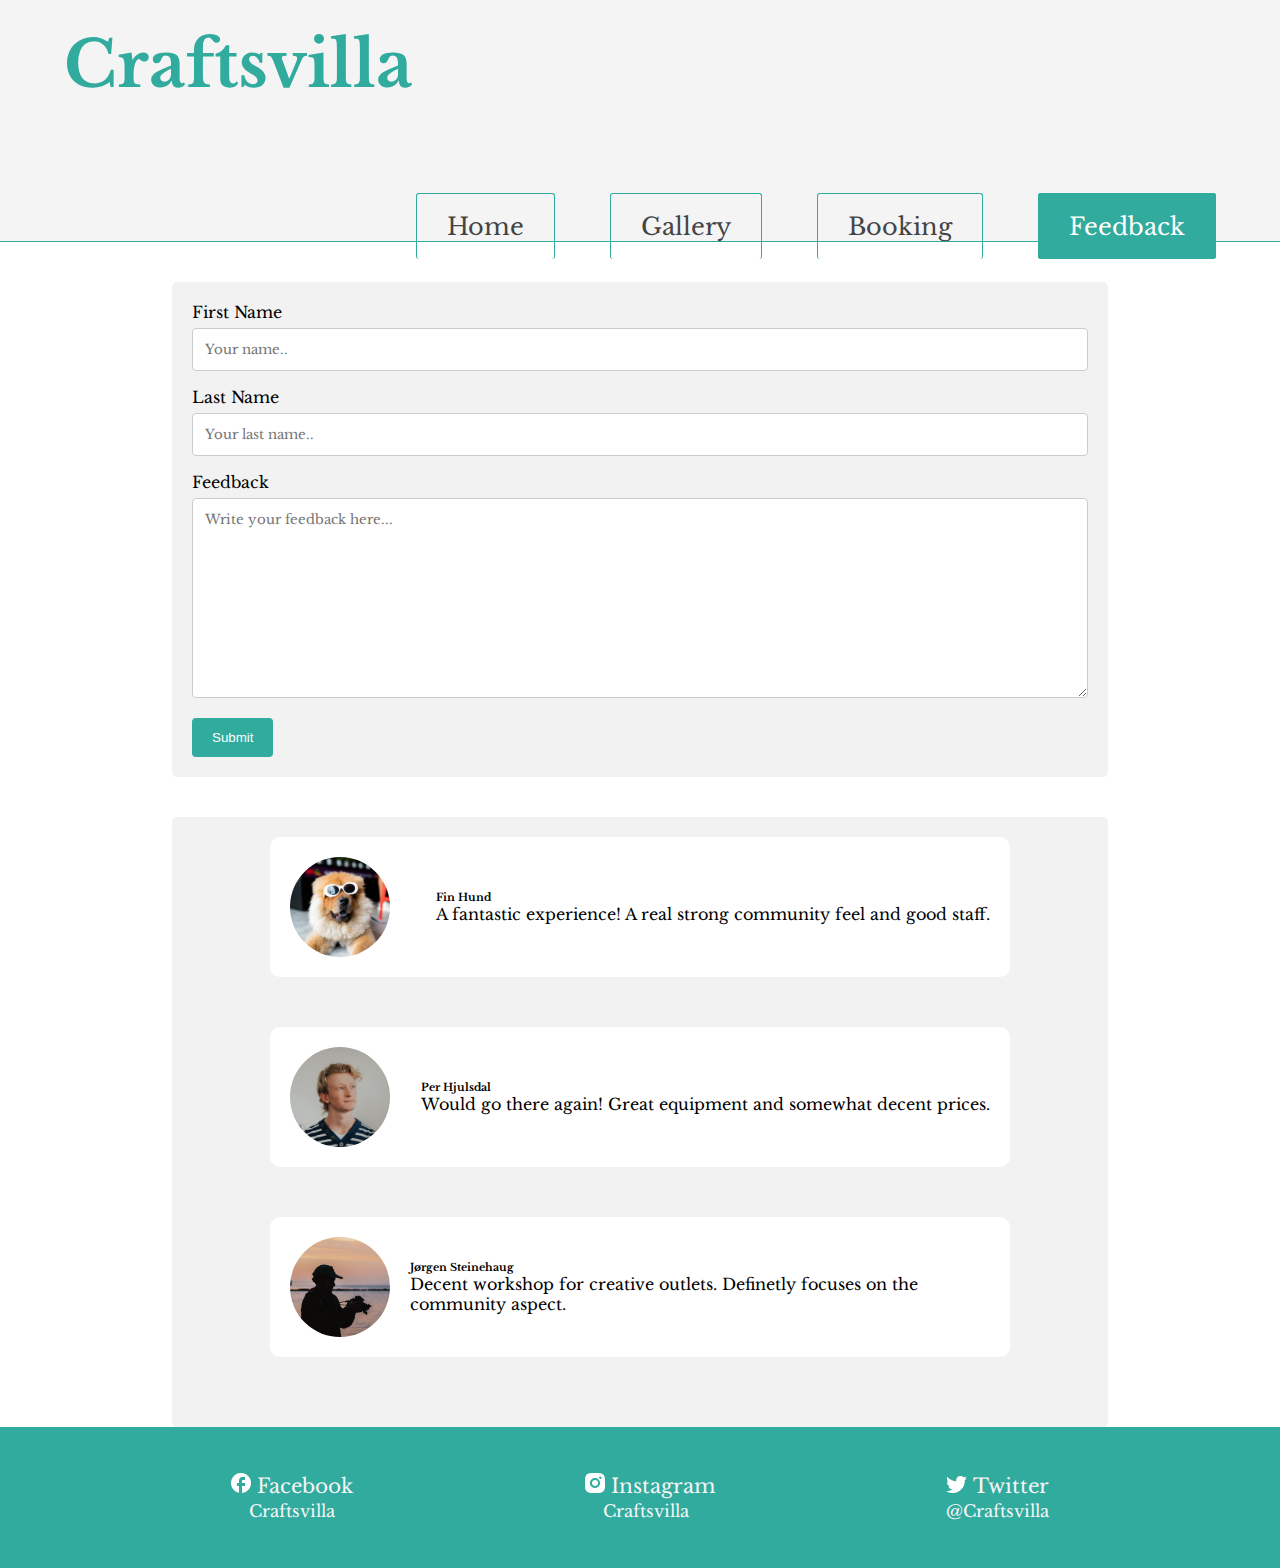
<file: Feedback/Feedback.html>
<!DOCTYPE html>
<html lang="en">
  <head>
    <meta charset="UTF-8" />
    <meta name="viewport" content="width=device-width, initial-scale=1.0" />
    <link rel="preconnect" href="https://fonts.googleapis.com" />
    <link rel="preconnect" href="https://fonts.gstatic.com" crossorigin />
    <link
      href="https://fonts.googleapis.com/css2?family=Libre+Baskerville:ital,wght@0,400;0,700;1,400&family=Playfair+Display:ital,wght@0,400;0,700;0,800;1,400&display=swap"
      rel="stylesheet"
    />
    <link rel="stylesheet" href="Feedbackstyles.css" />
    <title>Craftsvilla</title>
  </head>
  <body>
    <header>
      <div class="container">
        <h1 class="logo">Craftsvilla</h1>
        <nav>
          <ul>
            <li><a href="../index.html" id="Home">Home</a></li>
            <li><a href="../Gallery/gallery.html" id="Gallery">Gallery</a></li>
            <li><a href="../Booking/Booking.html" id="Booking">Booking</a></li>
            <li><a href="" id="Feedback">Feedback</a></li>
          </ul>
        </nav>
      </div>
    </header>
    <div class="flex">
      <div class="container2">
        <form action="">
          <label for="fname">First Name</label>
          <br />
          <input
            type="text"
            id="fname"
            name="firstname"
            placeholder="Your name.."
          />
          <br />

          <label for="lname">Last Name</label>
          <br />
          <input
            type="text"
            id="lname"
            name="lastname"
            placeholder="Your last name.."
          />
          <br />

          <label for="subject">Feedback</label>
          <br />
          <textarea
            id="subject"
            name="subject"
            placeholder="Write your feedback here..."
            style="height: 200px"
          ></textarea
          ><br />
          <input type="submit" value="Submit" />
        </form>
      </div>
    </div>
    <div class="flex">
      <div class="reviewSection">
        <div class="review">
          <img
            src="../Feedbackimages/pfp1.jpg"
            alt="profile picture of a dog"
          />
          <div class="reviewp">
            <h6>Fin Hund</h6>
            <p>
              A fantastic experience! A real strong community feel and good
              staff.
            </p>
          </div>
        </div>
        <div class="review">
          <img
            src="../Feedbackimages/pfp2.jpg"
            alt="profile picture of a young man"
            id="img2"
          />
          <div class="reviewp">
            <h6>Per Hjulsdal</h6>
            <p>
              Would go there again! Great equipment and somewhat decent prices.
            </p>
          </div>
        </div>
        <div class="review">
          <img
            src="../Feedbackimages/pfp3.jpg"
            alt="profile picture of a man silhoutted against a sunset"
          />
          <div class="reviewp">
            <h6>Jørgen Steinehaug</h6>
            <p>
              Decent workshop for creative outlets. Definetly focuses on the
              community aspect.
            </p>
          </div>
        </div>
      </div>
    </div>
    <div class="bottomSocials">
      <div class="logoText">
        <img src="../images/Facebook.png" />
        <p class="imgLogo">
          Facebook<br />&nbsp;&nbsp; <small>Craftsvilla</small>
        </p>
      </div>
      <div class="logoText">
        <img src="../images/Insta.png" />
        <p class="imgLogo">
          Instagram<br />&nbsp;&nbsp;
          <small>Craftsvilla</small>
        </p>
      </div>
      <div class="logoText">
        <img src="../images/twitter.png" />
        <p class="imgLogo">
          Twitter<br />
          <small>@Craftsvilla</small>
        </p>
      </div>
    </div>
  </body>
</html>
</file>
<file: Feedback/Feedbackstyles.css>
* {
  margin: 0;
}

body {
  font-family: Libre Baskerville, system-ui, -apple-system, BlinkMacSystemFont,
    "Segoe UI", Roboto, Oxygen, Ubuntu, Cantarell, "Open Sans", "Helvetica Neue",
    sans-serif;
}

header {
  background-color: #f4f4f5;
  border-bottom: 1px solid #30ab9e;
}

header::after {
  content: "";
  display: table;
  clear: both;
}

.container {
  max-width: 90%;
  margin: 0 auto;
}

.logo {
  float: left;
  padding: 25px 0;
  color: #30ab9e;
  font-size: 64px;
}

nav {
  float: right;
}

nav ul {
  margin: 0;
  padding: 0;
  list-style: none;
}

nav li {
  display: inline-block;
  margin-left: 50px;
  padding-top: 83px;
}

nav a {
  color: #444;
  text-decoration: none;
  border: #30ab9e 1px solid;
  border-bottom: 0px;
  font-size: 24px;
  padding-top: 18px;
  padding-bottom: 18px;
  padding-left: 30px;
  padding-right: 30px;
  border-radius: 3px;
  transition: 0.3s;
}

#Feedback {
  background-color: #30ab9e;
  color: white;
}

nav a:hover {
  color: white;
  background-color: #30ab9e;
}

.container {
  max-width: 90%;
  margin: 0 auto;
}

.logo {
  float: left;
  padding: 25px 0;
  color: #30ab9e;
  font-size: 64px;
}

nav {
  float: right;
}

nav ul {
  margin: 0;
  padding: 0;
  list-style: none;
}

nav li {
  display: inline-block;
  margin-left: 50px;
  padding-top: 83px;
}

nav a {
  color: #444;
  text-decoration: none;
  border: #30ab9e 1px solid;
  font-size: 24px;
  border-bottom: 0px;
  padding-top: 18px;
  padding-bottom: 18px;
  padding-left: 30px;
  padding-right: 30px;
  border-radius: 3px;
  transition: 0.3s;
}

#Feedback {
  background-color: #30ab9e;
  color: white;
}

nav a:hover {
  color: white;
  background-color: #30ab9e;
}

input[type="text"],
select,
textarea {
  width: 100%;
  padding: 12px;
  border: 1px solid #ccc;
  border-radius: 4px;
  box-sizing: border-box;
  margin-top: 6px;
  margin-bottom: 16px;
  resize: vertical;
  font-family: Libre Baskerville;
}

input[type="submit"] {
  background-color: #30ab9e;
  color: white;
  padding: 12px 20px;
  border: none;
  border-radius: 4px;
  cursor: pointer;
}

input[type="submit"]:hover {
  background-color: #289186;
}

.container2 {
  margin-top: 40px;
  border-radius: 5px;
  background-color: #f2f2f2;
  padding: 20px;
  width: 70%;
}

.flex {
  display: flex;
  justify-content: center;
}

.reviewSection {
  background-color: #f2f2f2;
  margin-top: 40px;
  width: 70%;
  padding: 20px;
  display: flex;
  flex-direction: column;
  align-items: center;
  border-radius: 5px;
}

.reviewSection img {
  width: 100px;
  height: 100px;
  object-fit: cover;
  border-radius: 500px;
}

.review {
  display: flex;
  justify-content: space-between;
  background-color: white;
  width: 700px;
  padding: 20px;
  margin-bottom: 50px;
  border-radius: 10px;
}

.reviewp {
  margin-top: auto;
  margin-bottom: auto;
  padding-left: 20px;
}

.bottomSocials {
  display: flex;
  justify-content: space-evenly;
  align-items: center;
  background-color: #30ab9e;
  color: whitesmoke;
  font-size: 20px;
  height: 141px;
}

.imgLogo {
  display: inline;
}
</file>
